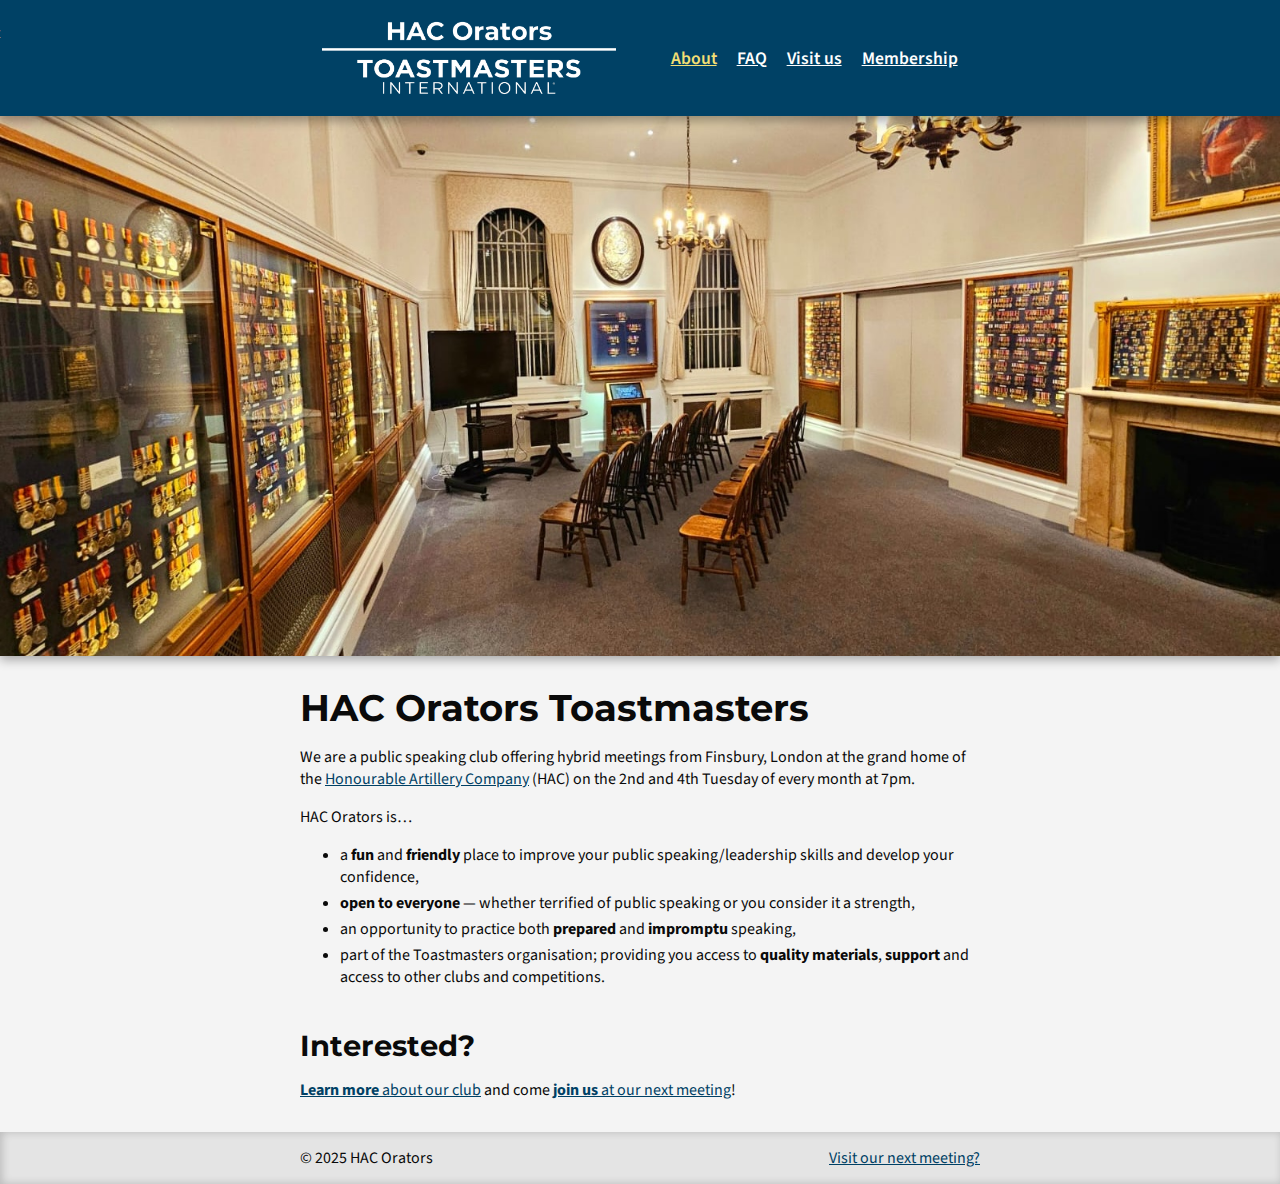
<file: index.html>
<!DOCTYPE html>
<html lang="en-GB">
	<head>
		<meta charset="utf-8">
		<meta name="viewport" content="width=device-width, initial-scale=1">

		<title>HAC Orators Toastmasters</title>
		<meta name="keywords" content="toastmasters, public speaking, london, finsbury, liverpool street, moorgate, old street, club, open">
		<meta name="description" content="We are a public speaking club offering hybrid meetings from Finsbury, London at the grand home of the Honourable Artillery Company (HAC) on the 2nd and 4th Tuesday of every month at 7pm.">
		<meta name="og:type" content="website">
		<meta name="og:title" content="HAC Orators Toastmasters">
		<meta name="og:description" content="We are a public speaking club offering hybrid meetings from Finsbury, London at the grand home of the Honourable Artillery Company (HAC) on the 2nd and 4th Tuesday of every month at 7pm.">
		<meta name="og:image" content="/images/promo.jpg">
		<meta name="og:site_name" content="HAC Orators Toastmasters">

		<!-- Fonts -->
		<link rel="preconnect" href="https://fonts.googleapis.com">
		<link rel="preconnect" href="https://fonts.gstatic.com" crossorigin>
		<link href="https://fonts.googleapis.com/css2?family=Montserrat:ital,wght@0,100..900;1,100..900&family=Source+Sans+3:ital,wght@0,200..900;1,200..900&display=swap" rel="stylesheet">

		<link rel="stylesheet" type="text/css" href="/main.css">
		<link rel="icon" href="/favicon.ico" type="image/x-icon">
	</head>

	<body>
		<!-- <div class="banner construction">🚨 Website under construction 🚨</div> -->

		<header>
			<a class="skip-link" href="#main-content">Skip to content</a>
			<nav class="centre">
				<a class="branding" href="/"><img src="/images/branding.png" alt="The HAC Orators logo"></a>
				<ul>
					<li><a href="/" class="on-page">About</a></li>
					<li><a href="/faq/" title="Frequently asked questions">FAQ</a></li>
					<li><a href="/visit/">Visit us</a></li>
					<li><a href="/membership/">Membership</a></li>
				</ul>
			</nav>
		</header>

		<div class="cover-image">
			<img src="/images/medals.jpg" alt="Photograph of the Medal room, where we usually host our meetings.">
			<!-- TODO: carousel of photos. -->
		</div>

		<main id="main-content">
			<article class="centre">
				<h1>HAC Orators Toastmasters</h1>

				<p>We are a public speaking club offering hybrid meetings from Finsbury, London at the grand home of the <a href="https://en.wikipedia.org/wiki/Honourable_Artillery_Company">Honourable Artillery Company</a> (HAC) on the 2nd and 4th Tuesday of every month at 7pm.</p>

				<p>HAC Orators is&hellip;</p>

				<ul>
					<li>a <b>fun</b> and <b>friendly</b> place to improve your public speaking/leadership skills and develop your confidence,</li>
					<li><b>open to everyone</b> — whether terrified of public speaking or you consider it a strength,</li>
					<li>an opportunity to practice both <b>prepared</b> and <b>impromptu</b> speaking,</li>
					<li>part of the Toastmasters organisation; providing you access to <b>quality materials</b>, <b>support</b> and access to other clubs and competitions.</li>
				</ul>

				<h2>Interested?</h2>

				<p><a href="/faq/"><b>Learn more</b> about our club</a> and come <a href="/visit/"><b>join us</b> at our next meeting</a>!</p>

				<!-- Testimonials? -->
			</article>
		</main>

		<footer>
			<div class="centre">
				<span>&copy; 2025 HAC Orators</span>
				<span><a title="Want to join us at one of our meetings?" href="/visit/">Visit our next meeting?</a></span>
			</div>
		</footer>

		<script data-goatcounter="https://hacorators.goatcounter.com/count" async src="//gc.zgo.at/count.js"></script>
	</body>
</html>
</file>
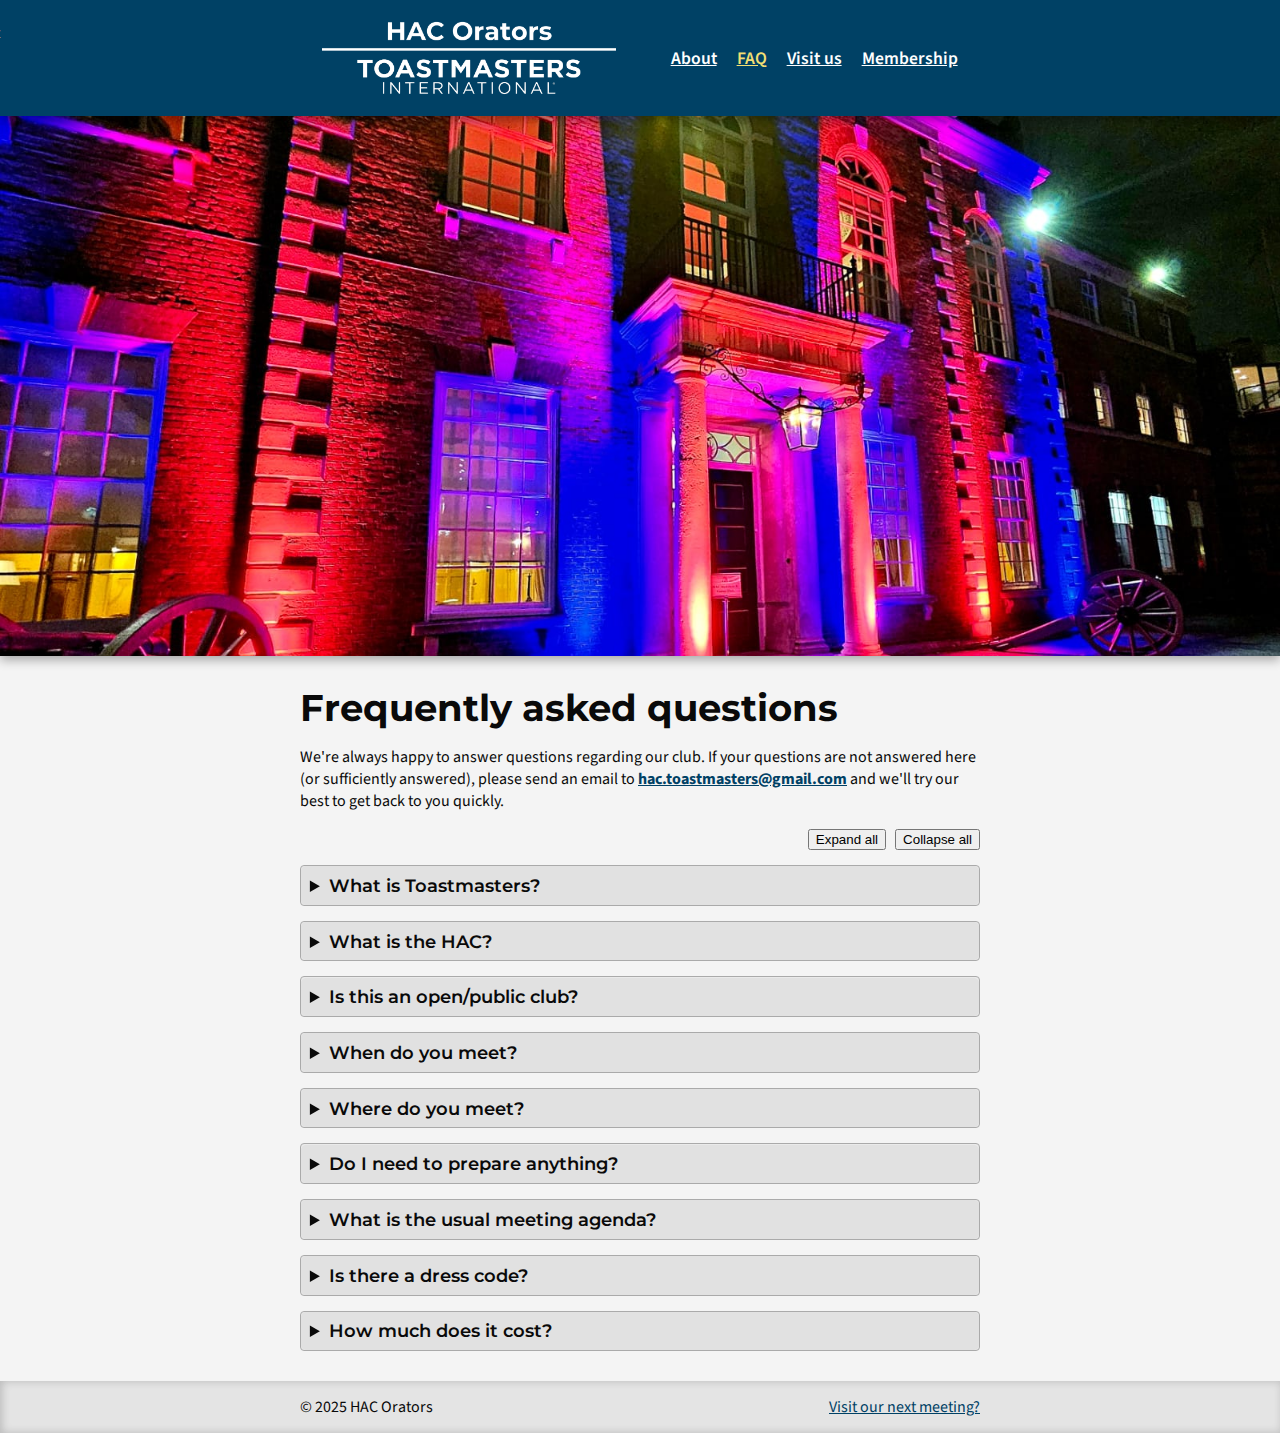
<file: faq/index.html>
<!DOCTYPE html>
<html lang="en-GB">
	<head>
		<meta charset="utf-8">
		<meta name="viewport" content="width=device-width, initial-scale=1">

		<title>FAQ | HAC Orators Toastmasters</title>
		<meta name="keywords" content="toastmasters, public speaking, london, finsbury, faq, club, open, questions, frequently asked questions">
		<meta name="description" content="We are a public speaking club offering hybrid meetings from Finsbury, London at the grand home of the Honourable Artillery Company (HAC) on the 2nd and 4th Tuesday of every month at 7pm.">
		<meta name="og:type" content="website">
		<meta name="og:title" content="Frequently asked questions">
		<meta name="og:description" content="We are a public speaking club offering hybrid meetings from Finsbury, London at the grand home of the Honourable Artillery Company (HAC) on the 2nd and 4th Tuesday of every month at 7pm.">
		<meta name="og:image" content="/images/promo.jpg">
		<meta name="og:site_name" content="HAC Orators Toastmasters">

		<!-- Fonts -->
		<link rel="preconnect" href="https://fonts.googleapis.com">
		<link rel="preconnect" href="https://fonts.gstatic.com" crossorigin>
		<link href="https://fonts.googleapis.com/css2?family=Montserrat:ital,wght@0,100..900;1,100..900&family=Source+Sans+3:ital,wght@0,200..900;1,200..900&display=swap" rel="stylesheet">

		<link rel="stylesheet" type="text/css" href="/main.css">
		<link rel="icon" href="/favicon.ico" type="image/x-icon">
	</head>

	<body>
		<header>
			<a class="skip-link" href="#main-content">Skip to content</a>
			<nav class="centre">
				<a class="branding" href="/"><img src="/images/branding.png" alt="The HAC Orators logo"></a>
				<ul>
					<li><a href="/">About</a></li>
					<li><a href="/faq/" title="Frequently asked questions" class="on-page">FAQ</a></li>
					<li><a href="/visit/">Visit us</a></li>
					<li><a href="/membership/">Membership</a></li>
				</ul>
			</nav>
		</header>

		<div class="cover-image">
			<img src="/images/lights.jpg" alt="Photograph of the HAC Armoury House at night, the physical location of our meetings.">
		</div>

		<main id="main-content">
			<article class="centre">
				<h1>Frequently asked questions</h1>

				<p>We're always happy to answer questions regarding our club.  If your questions are not answered here (or sufficiently answered), please send an email to <b><a href="mailto:hac.toastmasters@gmail.com">hac.toastmasters@gmail.com</a></b> and we'll try our best to get back to you quickly.</p>

				<div style="text-align: right">
					<input id="btn-expand" type="button" value="Expand all">
					&nbsp;
					<input id="btn-collapse" type="button" value="Collapse all">
				</div>

				<details>
					<summary>What is Toastmasters?</summary>
					<p><a href="https://toastmasters.org/">Toastmasters</a> is an international organisation helping people across the world to improve their communication, public speaking and leadership skills.  HAC Orators is one of several Toastmasters clubs based in London, UK.</p>
					<p>Toastmasters clubs provide opportunities for members to practice their prepared and impromptu speaking skills, giving and receiving constructive feedback and leading meetings.</p>
				</details>

				<details>
					<summary>What is the HAC?</summary>
					<p>The <a href="https://en.wikipedia.org/wiki/Honourable_Artillery_Company">Honourable Artillery Company</a> (HAC) is the oldest regiment of the British Army.  It was started in 1537 by King Henry VIII.  The HAC kindly provide us with a stunning venue for our Toastmasters club.  (You do <b>not</b> need to be a member of the army or the HAC to visit or join our club.)</p>
				</details>

				<details>
					<summary>Is this an open/public club?</summary>
					<p>Yes!  Anyone can visit, participate and become a member.</p>
				</details>

				<details>
					<summary>When do you meet?</summary>
					<p>The 2nd and 4th Tuesday of every month at 7pm.  (Usually finish by 9pm.)</p>
				</details>

				<details>
					<summary>Where do you meet?</summary>
					<p>We provide hybrid meetings, so you can choose to attend online or in person.</p>

					<p>Our in person venue is the beautiful home of the HAC, right near central London.  For more info about our venue, see the <a href="/visit/#venue"><i>venue</i> section of the "visit us" page</a>.</p>
				</details>

				<details>
					<summary>Do I need to prepare anything?</summary>
					<p>No.  As a guest you will not need to prepare anything in advance.</p>
				</details>

				<details>
					<summary>What is the usual meeting agenda?</summary>
					<p>Meetings are typically structured into two parts (separated by a short break):</p>

					<ol>
						<li>prepared speeches,</li>
						<li>impromptu speeches.</li>
					</ol>

					<p>The prepared speeches (each 5&ndash;7 minutes long) are given by club members and members of other Toastmasters clubs.  These speeches can be on any topic the speaker wishes and have usually been prepared ahead of the meeting.</p>

					<p>The impromptu speeches (known as "Table Topics&reg;" within Toastmasters) are short (1&ndash;2 minutes long) improvised speeches in response to a question or prompt given by a club member.  These speeches can be given by anyone willing to participate (including guests).</p>

					<p>After each round of speeches, evaluations are given.  The evaluations provide useful feedback to the speakers and useful tips to help us all to improve.</p>

					<p>A more detailed agenda can be found under the <a href="/visit/#agenda"><i>agenda</i> section of the "visit us" page</a>.</p>
				</details>

				<details>
					<summary>Is there a dress code?</summary>
					<p>Yes, there is a dress code if attending in person.  Find out more about it under the <a href="/visit/#dress-code"><i>dress code</i> section of the "visit us" page</a>.</p>
				</details>

				<!-- TODO
				<details>
					<summary>Why HAC Orators over other Toastmasters clubs?</summary>
					<p></p>
				</details>
				-->

				<details>
					<summary>How much does it cost?</summary>
					<p>Nothing as a guest, but participation is more limited.  To view the benefits and pricing of membership please see the <a href="/membership/">"membership" page</a>.</p>
				</details>
			</article>
		</main>

		<footer>
			<div class="centre">
				<span>&copy; 2025 HAC Orators</span>
				<span><a title="Want to join us at one of our meetings?" href="/visit/">Visit our next meeting?</a></span>
			</div>
		</footer>

		<script src="/faq/buttons.js"></script>
		<script data-goatcounter="https://hacorators.goatcounter.com/count" async src="//gc.zgo.at/count.js"></script>
	</body>
</html>
</file>
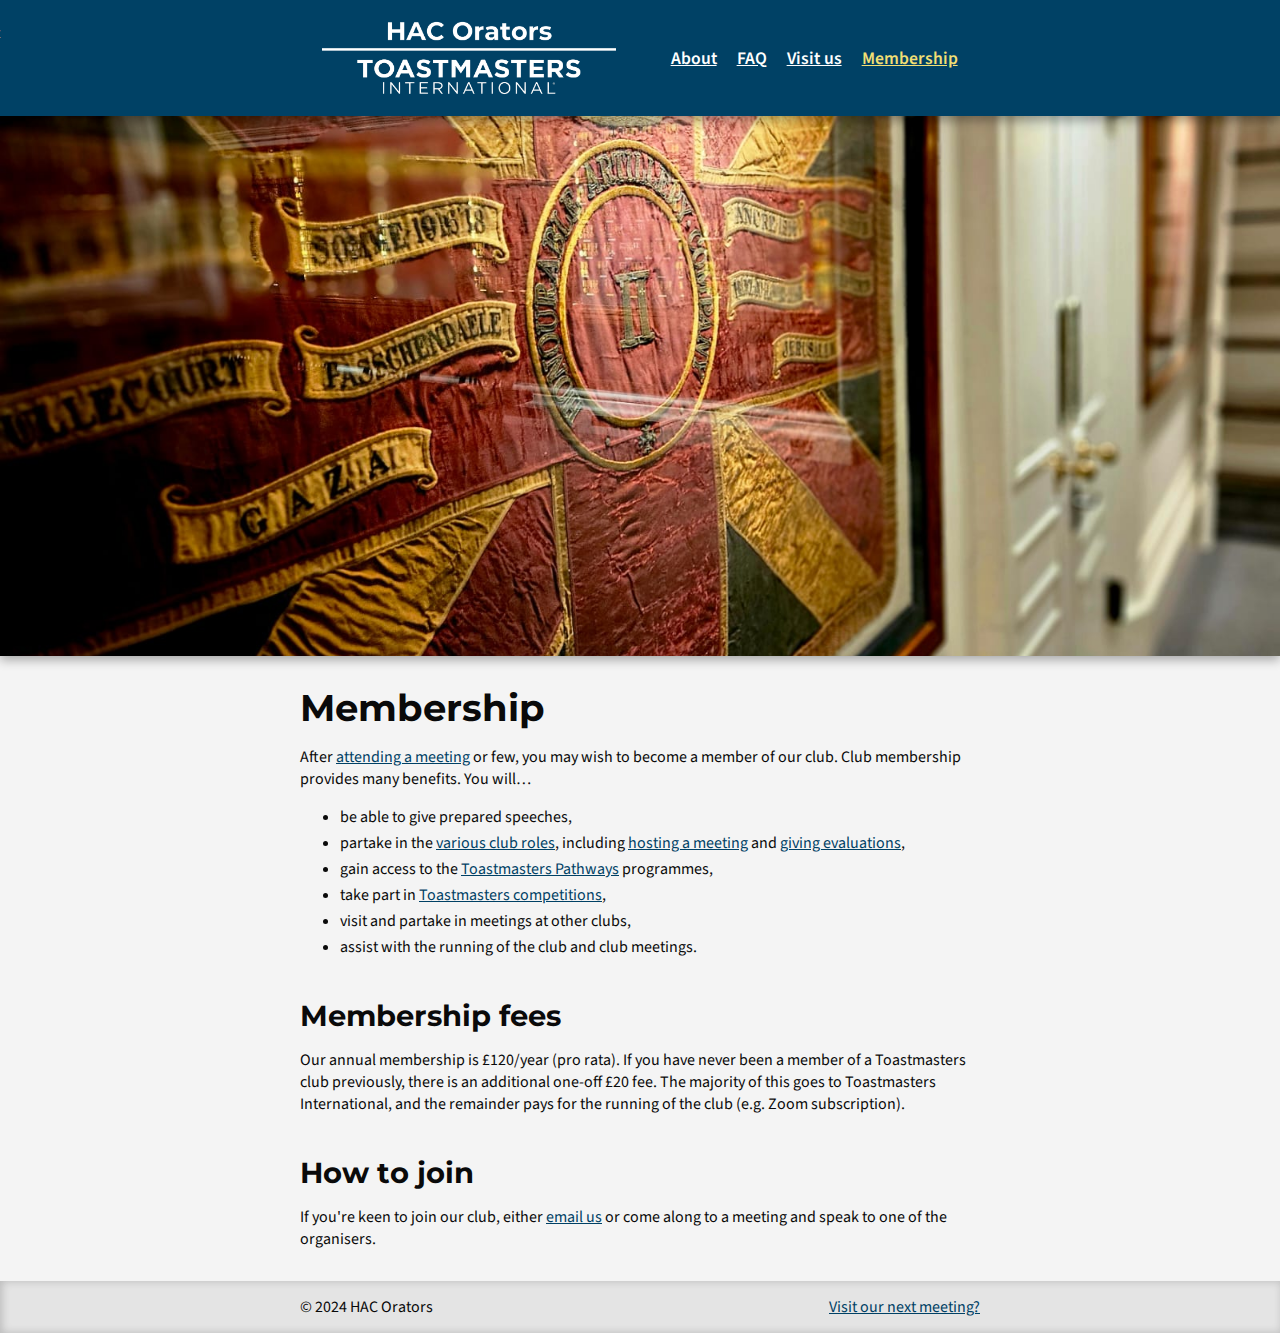
<file: join/index.html>
<!DOCTYPE html>
<html lang="en-GB">
	<head>
		<meta charset="utf-8">
		<meta name="viewport" content="width=device-width, initial-scale=1">

		<title>Membership | HAC Orators Toastmasters</title>
		<meta name="keywords" content="toastmasters, public speaking, visit, attend, join, hac, london, finsbury, liverpool street, moorgate, old street, open, sign up, fee, members">
		<meta name="description" content="How to become a member, the benefits of membership and pricing.">
		<meta name="og:type" content="website">
		<meta name="og:title" content="Membership">
		<meta name="og:description" content="How to become a member, the benefits of membership and pricing.">
		<meta name="og:image" content="/images/promo.jpg">
		<meta name="og:site_name" content="HAC Orators Toastmasters">

		<!-- Fonts -->
		<link rel="preconnect" href="https://fonts.googleapis.com">
		<link rel="preconnect" href="https://fonts.gstatic.com" crossorigin>
		<link href="https://fonts.googleapis.com/css2?family=Montserrat:ital,wght@0,100..900;1,100..900&family=Source+Sans+3:ital,wght@0,200..900;1,200..900&display=swap" rel="stylesheet">

		<link rel="stylesheet" type="text/css" href="/main.css">
		<link rel="icon" href="/favicon.ico">
	</head>

	<body>
		<header>
			<a class="skip-link" href="#main-content">Skip to content</a>
			<nav class="centre">
				<a class="branding" href="/"><img src="/images/branding.png" alt="The HAC Orators logo"></a>
				<ul>
					<li><a href="/">About</a></li>
					<li><a href="/faq/" title="Frequently asked questions">FAQ</a></li>
					<li><a href="/visit/">Visit us</a></li>
					<li><a href="/join/" class="on-page">Membership</a></li>
				</ul>
			</nav>
		</header>

		<div class="cover-image">
			<img src="/images/banner.jpg" alt="Photograph of a military banner.">
		</div>

		<main id="main-content">
			<article class="centre">
				<h1>Membership</h1>
				<p>After <a href="/visit/">attending a meeting</a> or few, you may wish to become a member of our club.  Club membership provides many benefits.  You will&hellip;</p>
				<ul>
					<li>be able to give prepared speeches,</li>
					<li>partake in the <a href="https://www.toastmasters.org/membership/club-meeting-roles">various club roles</a>, including <a href="https://www.toastmasters.org/membership/club-meeting-roles/toastmaster">hosting a meeting</a> and <a href="https://www.toastmasters.org/membership/club-meeting-roles/evaluator">giving evaluations</a>,</li>
					<li>gain access to the <a href="https://www.toastmasters.org/education/pathways">Toastmasters Pathways</a> programmes,</li>
					<li>take part in <a href="https://www.toastmasters.org/resources/speech-contests">Toastmasters competitions</a>,</li>
					<li>visit and partake in meetings at other clubs,</li>
					<li>assist with the running of the club and club meetings.</li>
				</ul>

				<section>
					<h2>Membership fees</h2>
					<p>Our annual membership is £120/year (pro rata).  If you have never been a member of a Toastmasters club previously, there is an additional one-off £20 fee.  The majority of this goes to Toastmasters International, and the remainder pays for the running of the club (e.g. Zoom subscription).</p>
				</section>

				<section>
					<h2>How to join</h2>
					<p>If you're keen to join our club, either <a target="_blank" href="mailto:hac.toastmasters@gmail.com?subject=Become%20a%20club%20member&body=Preferred%20name%3A%20%0AFull%20name%3A%20%0AAddress%3A%20%0AMobile%20number%3A%20%0AMembership%20type%3A%20New">email us</a> or come along to a meeting and speak to one of the organisers.</p>
				</section>
			</article>
		</main>

		<footer>
			<div class="centre">
				<span>&copy; 2024 HAC Orators</span>
				<span><a title="Want to join us at one of our meetings?" href="/visit/">Visit our next meeting?</a></span>
			</div>
		</footer>

		<script data-goatcounter="https://hacorators.goatcounter.com/count" async src="//gc.zgo.at/count.js"></script>
	</body>
</html>
</file>
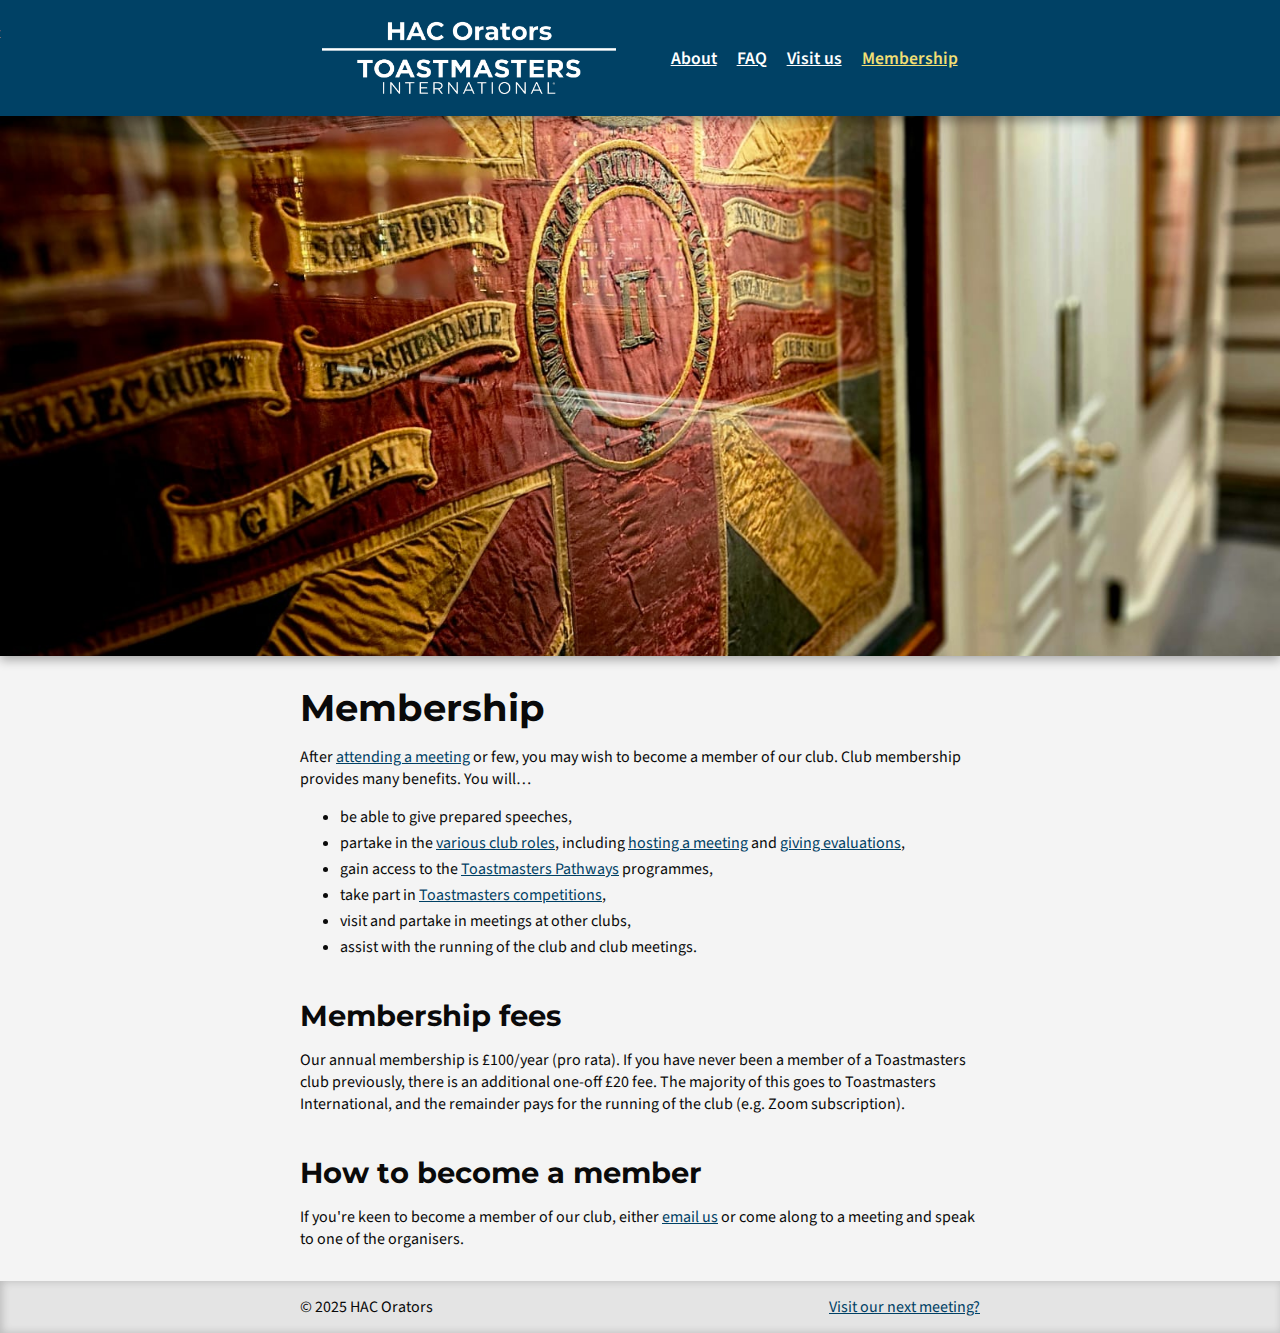
<file: membership/index.html>
<!DOCTYPE html>
<html lang="en-GB">
	<head>
		<meta charset="utf-8">
		<meta name="viewport" content="width=device-width, initial-scale=1">

		<title>Membership | HAC Orators Toastmasters</title>
		<meta name="keywords" content="toastmasters, public speaking, join, hac, london, finsbury, liverpool street, moorgate, old street, open, sign up, fee, members, membership">
		<meta name="description" content="How to become a member, the benefits of membership and pricing.">
		<meta name="og:type" content="website">
		<meta name="og:title" content="Membership">
		<meta name="og:description" content="How to become a member, the benefits of membership and pricing.">
		<meta name="og:image" content="/images/promo.jpg">
		<meta name="og:site_name" content="HAC Orators Toastmasters">

		<!-- Fonts -->
		<link rel="preconnect" href="https://fonts.googleapis.com">
		<link rel="preconnect" href="https://fonts.gstatic.com" crossorigin>
		<link href="https://fonts.googleapis.com/css2?family=Montserrat:ital,wght@0,100..900;1,100..900&family=Source+Sans+3:ital,wght@0,200..900;1,200..900&display=swap" rel="stylesheet">

		<link rel="stylesheet" type="text/css" href="/main.css">
		<link rel="icon" href="/favicon.ico" type="image/x-icon">
	</head>

	<body>
		<header>
			<a class="skip-link" href="#main-content">Skip to content</a>
			<nav class="centre">
				<a class="branding" href="/"><img src="/images/branding.png" alt="The HAC Orators logo"></a>
				<ul>
					<li><a href="/">About</a></li>
					<li><a href="/faq/" title="Frequently asked questions">FAQ</a></li>
					<li><a href="/visit/">Visit us</a></li>
					<li><a href="/membership/" class="on-page">Membership</a></li>
				</ul>
			</nav>
		</header>

		<div class="cover-image">
			<img src="/images/banner.jpg" alt="Photograph of a military banner.">
		</div>

		<main id="main-content">
			<article class="centre">
				<h1>Membership</h1>
				<p>After <a href="/visit/">attending a meeting</a> or few, you may wish to become a member of our club.  Club membership provides many benefits.  You will&hellip;</p>
				<ul>
					<li>be able to give prepared speeches,</li>
					<li>partake in the <a href="https://www.toastmasters.org/membership/club-meeting-roles">various club roles</a>, including <a href="https://www.toastmasters.org/membership/club-meeting-roles/toastmaster">hosting a meeting</a> and <a href="https://www.toastmasters.org/membership/club-meeting-roles/evaluator">giving evaluations</a>,</li>
					<li>gain access to the <a href="https://www.toastmasters.org/education/pathways">Toastmasters Pathways</a> programmes,</li>
					<li>take part in <a href="https://www.toastmasters.org/resources/speech-contests">Toastmasters competitions</a>,</li>
					<li>visit and partake in meetings at other clubs,</li>
					<li>assist with the running of the club and club meetings.</li>
				</ul>

				<section>
					<h2>Membership fees</h2>
					<p>Our annual membership is £100/year (pro rata).  If you have never been a member of a Toastmasters club previously, there is an additional one-off £20 fee.  The majority of this goes to Toastmasters International, and the remainder pays for the running of the club (e.g. Zoom subscription).</p>
				</section>

				<section>
					<h2>How to become a member</h2>
					<p>If you're keen to become a member of our club, either <a target="_blank" href="mailto:hac.toastmasters@gmail.com?subject=Become%20a%20club%20member&body=Preferred%20name%3A%20%0AFull%20name%3A%20%0AAddress%3A%20%0AMobile%20number%3A%20%0AMembership%20type%3A%20New">email us</a> or come along to a meeting and speak to one of the organisers.</p>
				</section>
			</article>
		</main>

		<footer>
			<div class="centre">
				<span>&copy; 2025 HAC Orators</span>
				<span><a title="Want to join us at one of our meetings?" href="/visit/">Visit our next meeting?</a></span>
			</div>
		</footer>

		<script data-goatcounter="https://hacorators.goatcounter.com/count" async src="//gc.zgo.at/count.js"></script>
	</body>
</html>
</file>
<file: main.css>
:root {
	--tm-blue: #004165;
	--tm-red: #772432;
	--tm-yellow: #F2DF74;
	--tm-white: #FFFFFF;
	--bg-main: #f4f4f4;
	--bg-alt: #e4e4e4;
	--fg-main: #0a0a0a;
}

html {
	-webkit-text-size-adjust: 100%;
	text-size-adjust: 100%;
}

body {
	font-family: 'Source Sans 3', 'Helvetica', 'Arial', sans-serif;
	font-size: 1em;
	margin: 0;
	min-height: 100vh;
	display: flex;
	flex-direction: column;
	color: var(--fg-main);
	background-color: var(--bg-main);
}

header, main, footer {
	display: grid;
	grid-template-columns: 1fr min(90ch, 100%) 1fr;
}

.centre {
	padding: 15px 20px;
	grid-column: 2;
}

.full-width {
	grid-column: 1 / 4;
}

.cover-image {
	z-index: -1;
	line-height: 0;
	box-shadow: 0px 4px 10px #00000050;
	margin-bottom: -1px;  /* Remove 1px from the bottom to remove a white line below the image on mobile. */
}

.cover-image img {
	max-width: 100%;
	min-width: 100%;
	object-fit: cover;
	height: 60vh;
	width: auto;
}

.skip-link {
	position: absolute;
	text-align: center;
	top: 0;
	right: 100%;
	color: var(--tm-white);
}

main { flex: auto; }
main .centre {
	margin-top: -10px;
}

footer .centre {
	display: flex;
	align-items: center;
	justify-content: space-between;
}

a { color: var(--tm-blue); }
a:hover { color: var(--tm-red); }

header {
	background: var(--tm-blue);
	box-shadow: 0px 5px 10px #00000050;
}

footer {
	background-color: var(--bg-alt);
	box-shadow: inset 2px 0px 8px #00000030;
}

header nav {
	display: flex;
	align-items: center;
	flex-wrap: wrap;
	justify-content: space-around;
	gap: 10px;
}

header nav a { color: var(--tm-white); }
header nav a:hover { color: var(--tm-yellow); }
header nav a.on-page { color: var(--tm-yellow); }
header nav a.on-page:hover { text-shadow: var(--tm-yellow) 1px 0 15px; transition: .25s; }

.branding img {
	height: 6em;
	margin-top: -0.3em;
	margin-bottom: -0.3em;
	vertical-align: bottom;
	/* Hide artefacting by forcing all colour to pure white. */
	filter: grayscale(100%) brightness(100%) saturate(0%);
}

.branding:hover {
	/* CSS magic to convert the image to the TM yellow on hover. https://codepen.io/sosuke/pen/Pjoqqp */
	filter: grayscale(100%) brightness(0) saturate(100%)	/* Convert to pure black. */
					invert(90%) sepia(97%) saturate(6031%) hue-rotate(311deg) brightness(120%) contrast(90%);
}

header nav ul {
	display: flex;
	flex-wrap: wrap;
	list-style: none;
	padding: 0;
	margin: 0 0 0 -20px;
	align-items: center;
}

header nav ul li {
	height: 100%;
	margin-left: 20px;
	font-size: 1.1em;
	font-weight: 600;
}

h1, h2, h3, h4, h5, h6 {
	font-family: 'Montserrat', 'Helvetica', 'Arial';
	margin-bottom: 0;
}

h1 {
	font-size: 2.3em;
}
h2 {
	font-size: 1.8em;
	margin-top: 40px;
}
h3 {
	font-size: 1.6em;
	margin-top: 40px;
}
h4 {
	font-size: 1.4em;
	margin-top: 20px;
}
h5 {
	font-size: 1.2em;
	margin-top: 20px;
}
h6 {
	font-size: 1.1em;
	margin-top: 20px;
}

main li { margin-top: 4px; }

abbr { cursor: help; }

.banner {
	color: var(--banner-text);
	font-weight: 500;
	line-height: 2em;
	text-align: center;
	box-shadow: inset 2px 0px 10px #00000030;
	background: repeating-linear-gradient(
		45deg,
		var(--banner-1),
		var(--banner-1) 10px,
		var(--banner-2) 10px,
		var(--banner-2) 20px);
}

:root {
	--banner-1: var(--tm-red);
	--banner-2: #773b23;
	--banner-text: var(--tm-white);
}

.construction {
	--banner-1: #e6b400;
	--banner-2: #e6cc00;
	--banner-text: var(--tm-black);
}

details {
	border: 1px solid #aaa;
	border-radius: 4px;
	padding: 0.5em 0.5em 0;
	background-color: #eaeaea;
	margin-top: 15px;
	margin-bottom: 15px;
}

summary {
	cursor: zoom-in;
	font-weight: 600;
	font-size: 1.1em;
	margin: -0.45em -0.45em 0;
	padding: 0.5em;
	background-color: #e1e1e1;
	font-family: 'Montserrat', 'Helvetica', 'Arial';
	border-radius: 5px;
}

summary:hover {
	box-shadow: inset 0px 3px 10px #00000030;
}

details[open] {
	padding: 0.5em;
	padding-bottom: 0;
}

details[open] summary {
	border-bottom: 1px solid #aaa;
	margin-bottom: 0.5em;
}

.map-box {
	margin-top: 7px;
	margin-bottom: 7px;
	border: 2px var(--bg-alt) solid;
	border-radius: 10px;
	overflow: hidden;
}

:root {
  --tbl-border:  #e1e1e1;
  --tbl-row-alt: #eaeaea;
}

table {
  border: 2px solid var(--tbl-border);
  border-collapse: collapse;
	border-radius: 10px;
}

tr:nth-child(even) {
  background-color: var(--tbl-row-alt);
}

th {
  background-color: var(--tbl-border);
}

th, td {
  padding: 5px 15px;
  border: 2px solid var(--tbl-border);
}
</file>
